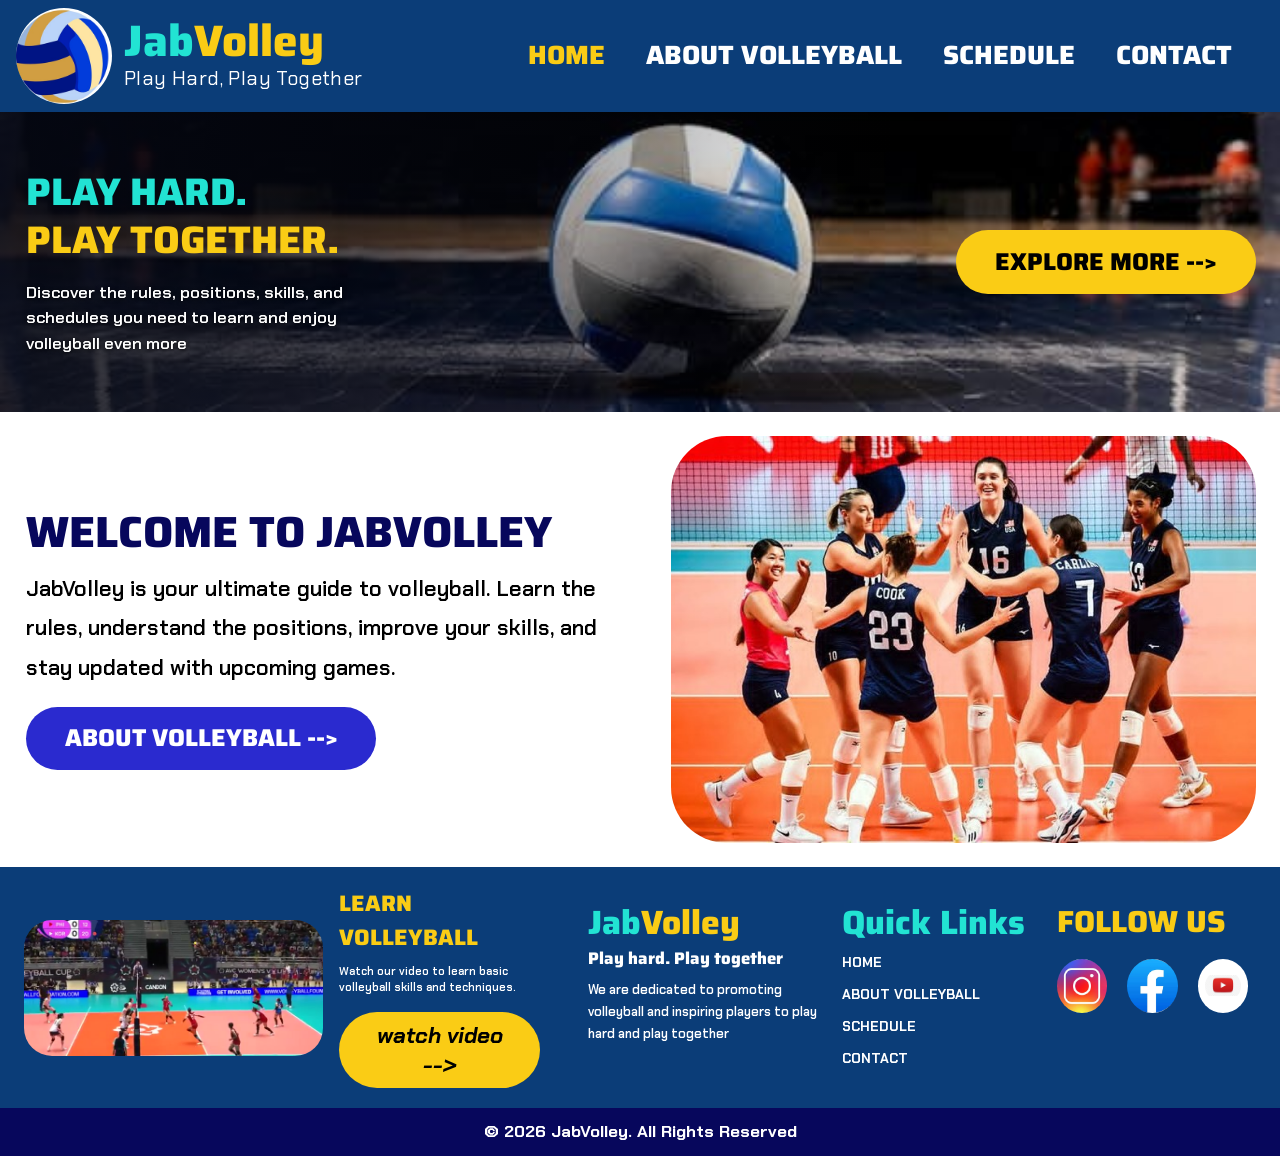
<file: index.html>
<!DOCTYPE html>
<html lang="en">
<head>
  <meta charset="UTF-8">
  <meta name="viewport" content="width=device-width, initial-scale=1">
  <title>Home | JabVolley</title>
  <meta name="author" content="Joshua Jabez P. Sagad">
  <meta name="theme-color" content="#0b3d78">
  <link rel="icon" type="image/png" href="assets/images/logo.png">
  <meta name="description" content="JabVolley is your ultimate guide to volleyball: rules, positions, skills and upcoming games.">
  <link rel="preconnect" href="https://fonts.googleapis.com">
  <link rel="preconnect" href="https://fonts.gstatic.com" crossorigin>
  <link href="https://fonts.googleapis.com/css2?family=Chakra+Petch:ital,wght@0,400;0,600;0,700;1,700&family=Saira:wght@800&display=swap" rel="stylesheet">
  <link rel="stylesheet" href="assets/css/styles.css">
</head>
<body>
  <a class="skip-link" href="#main">Skip to main content</a>

  <!-- ===== HEADER ===== -->
  <header class="site-header">
    <div class="site-header__inner container">
      <a class="brand" href="index.html" aria-label="JabVolley home">
        <img class="brand__logo" src="assets/images/logo.png" alt="JabVolley volleyball logo" width="96" height="96">
        <span>
          <span class="brand__name" style="display:block">Jab<span>Volley</span></span>
          <span class="brand__tagline">Play Hard, Play Together</span>
        </span>
      </a>
      <button class="nav-toggle" id="nav-toggle" type="button" aria-expanded="false" aria-controls="site-nav" aria-label="Open menu">
        <span class="nav-toggle__bar"></span><span class="nav-toggle__bar"></span><span class="nav-toggle__bar"></span>
      </button>
      <nav class="nav" id="site-nav" aria-label="Main navigation">
        <ul class="nav__list">
        <li><a class="nav__link" href="index.html" aria-current="page">Home</a></li>
        <li><a class="nav__link" href="about.html">About Volleyball</a></li>
        <li><a class="nav__link" href="schedule.html">Schedule</a></li>
        <li><a class="nav__link" href="contact.html">Contact</a></li>
        </ul>
      </nav>
    </div>
  </header>

  <main id="main">
    <!-- Hero -->
    <section class="hero" aria-labelledby="hero-title">
      <div class="hero__inner container">
        <div>
          <h1 class="hero__title" id="hero-title"><span class="hero__title--a">Play hard.</span><br><span class="hero__title--b">Play together.</span></h1>
          <p class="hero__text">Discover the rules, positions, skills, and schedules you need to learn and enjoy volleyball even more</p>
        </div>
        <a class="btn btn--yellow" href="about.html">Explore more --&gt;</a>
      </div>
    </section>

    <!-- Welcome -->
    <section class="welcome" aria-labelledby="welcome-title">
      <div class="welcome__inner container">
        <div>
          <h2 class="welcome__title" id="welcome-title">Welcome to JabVolley</h2>
          <p class="welcome__text">JabVolley is your ultimate guide to volleyball. Learn the rules, understand the positions, improve your skills, and stay updated with upcoming games.</p>
          <a class="btn btn--blue" href="about.html">About Volleyball --&gt;</a>
        </div>
        <figure class="photo-figure">
          <img class="rounded-photo" src="assets/images/team-huddle.jpg" alt="Volleyball team celebrating together at the net" width="900" height="500">
          <figcaption class="sr-only">Volleyball players celebrating a point</figcaption>
        </figure>
      </div>
    </section>
  </main>

  <!-- ===== FOOTER ===== -->
  <footer class="site-footer site-footer--home">
    <div class="site-footer__inner container">
      <!-- Learn Volleyball band (shares the footer row on desktop) -->
      <section class="learn" aria-labelledby="learn-title">
        <img class="learn__thumb" src="assets/images/video-thumb.jpg" alt="Volleyball match between two national teams" width="706" height="397" loading="lazy">
        <div>
          <h2 class="learn__title" id="learn-title">Learn Volleyball</h2>
          <p class="learn__text">Watch our video to learn basic volleyball skills and techniques.</p>
          <button class="btn btn--yellow btn--video" type="button" data-video-open>watch video --&gt;</button>
        </div>
      </section>

      <div class="site-footer__cols">
        <div>
          <p class="footer__heading">Jab<span>Volley</span></p>
          <p class="footer__slogan">Play hard. Play together</p>
          <p class="footer__about">We are dedicated to promoting volleyball and inspiring players to play hard and play together</p>
        </div>
        <nav aria-label="Quick links">
          <p class="footer__heading">Quick Links</p>
          <ul class="footer__links">
            <li><a href="index.html">HOME</a></li>
            <li><a href="about.html">ABOUT VOLLEYBALL</a></li>
            <li><a href="schedule.html">SCHEDULE</a></li>
            <li><a href="contact.html">CONTACT</a></li>
          </ul>
        </nav>
        <div>
          <p class="footer__heading footer__heading--follow">Follow Us</p>
          <div class="social">
            <a href="https://www.instagram.com/" target="_blank" rel="noopener"><img src="assets/images/icons/instagram.png" alt="Instagram"></a>
            <a href="https://www.facebook.com/" target="_blank" rel="noopener"><img src="assets/images/icons/facebook.png" alt="Facebook"></a>
            <a href="https://www.youtube.com/" target="_blank" rel="noopener"><img src="assets/images/icons/youtube.png" alt="YouTube"></a>
          </div>
        </div>
      </div>
    </div>
    <p class="site-footer__copy">&copy; 2026 JabVolley. All Rights Reserved</p>
  </footer>

  <!-- Video modal (local MP4) -->
  <dialog class="video-modal" id="video-modal" aria-label="Learn volleyball video">
    <button class="video-modal__close" type="button" data-video-close aria-label="Close video">&times;</button>
    <video id="lesson-video" controls preload="none" poster="assets/images/video-thumb.jpg">
      <source src="assets/video/learn-volleyball.mp4" type="video/mp4">
      Your browser does not support the video tag.
    </video>
  </dialog>

  <script src="assets/js/script.js"></script>
</body>
</html>
</file>
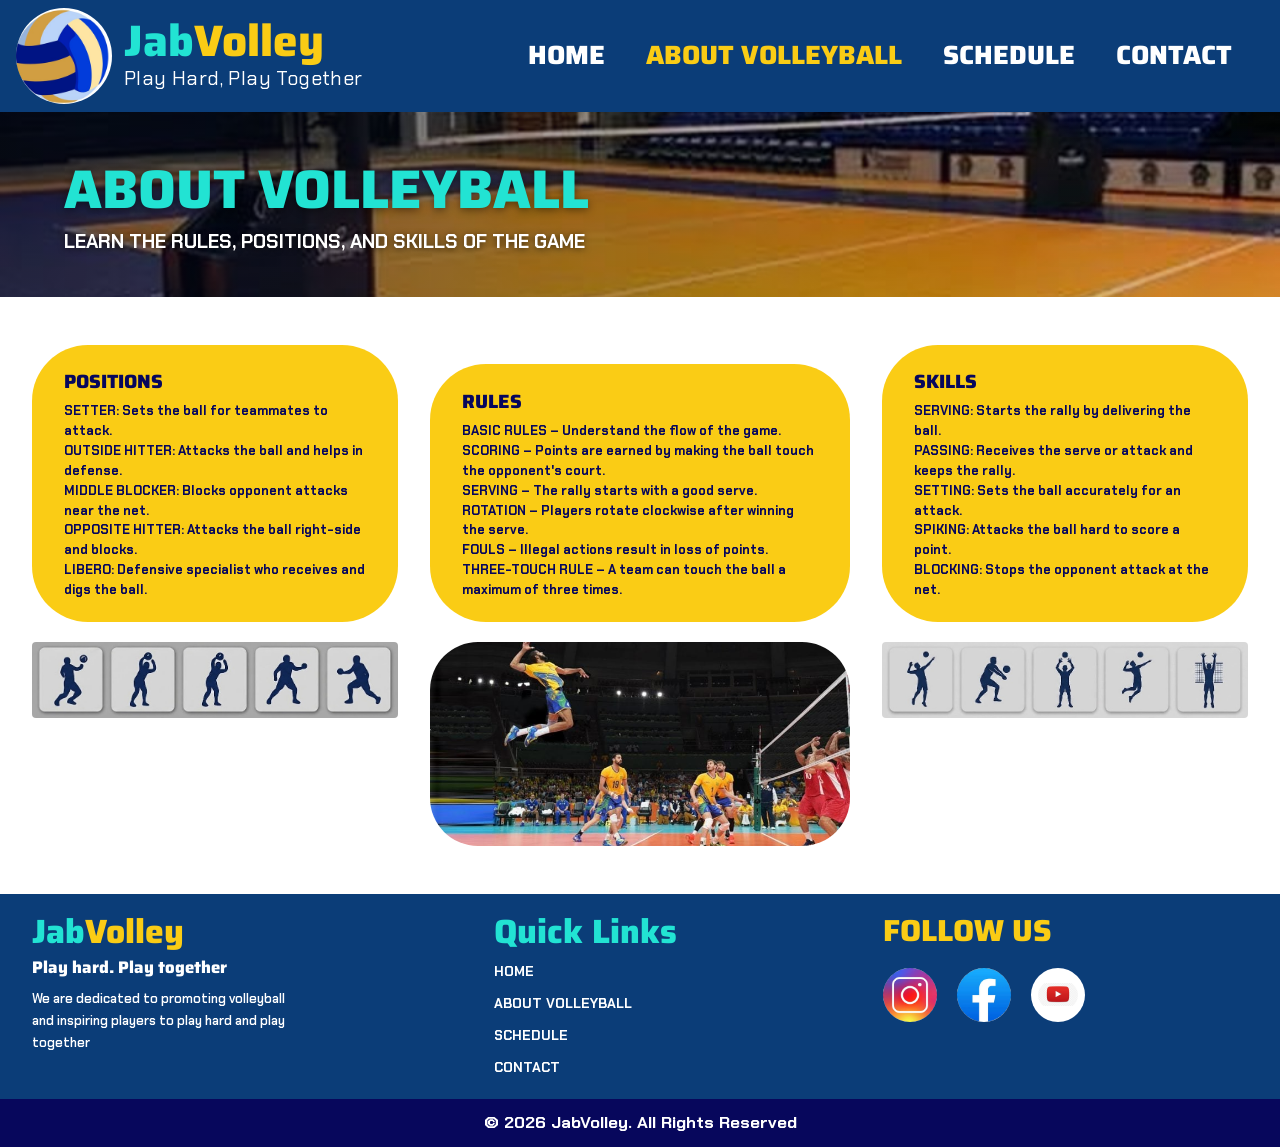
<file: about.html>
<!DOCTYPE html>
<html lang="en">
<head>
  <meta charset="UTF-8">
  <meta name="viewport" content="width=device-width, initial-scale=1">
  <title>About Volleyball | JabVolley</title>
  <meta name="author" content="Joshua Jabez P. Sagad">
  <meta name="theme-color" content="#0b3d78">
  <link rel="icon" type="image/png" href="assets/images/logo.png">
  <meta name="description" content="Learn the rules, positions and skills of volleyball.">
  <link rel="preconnect" href="https://fonts.googleapis.com">
  <link rel="preconnect" href="https://fonts.gstatic.com" crossorigin>
  <link href="https://fonts.googleapis.com/css2?family=Chakra+Petch:ital,wght@0,400;0,600;0,700;1,700&family=Saira:wght@800&display=swap" rel="stylesheet">
  <link rel="stylesheet" href="assets/css/styles.css">
</head>
<body>
  <a class="skip-link" href="#main">Skip to main content</a>

  <!-- ===== HEADER ===== -->
  <header class="site-header">
    <div class="site-header__inner container">
      <a class="brand" href="index.html" aria-label="JabVolley home">
        <img class="brand__logo" src="assets/images/logo.png" alt="JabVolley volleyball logo" width="96" height="96">
        <span>
          <span class="brand__name" style="display:block">Jab<span>Volley</span></span>
          <span class="brand__tagline">Play Hard, Play Together</span>
        </span>
      </a>
      <button class="nav-toggle" id="nav-toggle" type="button" aria-expanded="false" aria-controls="site-nav" aria-label="Open menu">
        <span class="nav-toggle__bar"></span><span class="nav-toggle__bar"></span><span class="nav-toggle__bar"></span>
      </button>
      <nav class="nav" id="site-nav" aria-label="Main navigation">
        <ul class="nav__list">
        <li><a class="nav__link" href="index.html">Home</a></li>
        <li><a class="nav__link" href="about.html" aria-current="page">About Volleyball</a></li>
        <li><a class="nav__link" href="schedule.html">Schedule</a></li>
        <li><a class="nav__link" href="contact.html">Contact</a></li>
        </ul>
      </nav>
    </div>
  </header>

  <main id="main">
    <section class="page-hero page-hero--court">
      <div class="page-hero__inner container">
        <h1 class="page-hero__title">About Volleyball</h1>
        <p class="page-hero__sub">Learn the rules, positions, and skills of the game</p>
      </div>
    </section>

    <div class="about__grid container">
      <article class="info-card info-card--positions" aria-labelledby="positions-title">
        <h2 class="info-card__title" id="positions-title">Positions</h2>
        <p class="info-card__item"><strong>Setter:</strong> Sets the ball for teammates to attack.</p>
        <p class="info-card__item"><strong>Outside Hitter:</strong> Attacks the ball and helps in defense.</p>
        <p class="info-card__item"><strong>Middle Blocker:</strong> Blocks opponent attacks near the net.</p>
        <p class="info-card__item"><strong>Opposite Hitter:</strong> Attacks the ball right-side and blocks.</p>
        <p class="info-card__item"><strong>Libero:</strong> Defensive specialist who receives and digs the ball.</p>
      </article>

      <article class="info-card info-card--rules" aria-labelledby="rules-title">
        <h2 class="info-card__title" id="rules-title">Rules</h2>
        <p class="info-card__item"><strong>Basic Rules</strong> &ndash; Understand the flow of the game.</p>
        <p class="info-card__item"><strong>Scoring</strong> &ndash; Points are earned by making the ball touch the opponent's court.</p>
        <p class="info-card__item"><strong>Serving</strong> &ndash; The rally starts with a good serve.</p>
        <p class="info-card__item"><strong>Rotation</strong> &ndash; Players rotate clockwise after winning the serve.</p>
        <p class="info-card__item"><strong>Fouls</strong> &ndash; Illegal actions result in loss of points.</p>
        <p class="info-card__item"><strong>Three-Touch Rule</strong> &ndash; A team can touch the ball a maximum of three times.</p>
      </article>

      <article class="info-card info-card--skills" aria-labelledby="skills-title">
        <h2 class="info-card__title" id="skills-title">Skills</h2>
        <p class="info-card__item"><strong>Serving:</strong> Starts the rally by delivering the ball.</p>
        <p class="info-card__item"><strong>Passing:</strong> Receives the serve or attack and keeps the rally.</p>
        <p class="info-card__item"><strong>Setting:</strong> Sets the ball accurately for an attack.</p>
        <p class="info-card__item"><strong>Spiking:</strong> Attacks the ball hard to score a point.</p>
        <p class="info-card__item"><strong>Blocking:</strong> Stops the opponent attack at the net.</p>
      </article>

      <img class="about__icons about__icons--positions" src="assets/images/positions-icons.jpg" alt="Silhouettes of the five volleyball positions" loading="lazy">
      <img class="about__photo" src="assets/images/spike-action.jpg" alt="A player leaps to spike the ball over the net" loading="lazy">
      <img class="about__icons about__icons--skills" src="assets/images/skills-icons.jpg" alt="Silhouettes of the five volleyball skills" loading="lazy">
    </div>
  </main>

  <!-- ===== FOOTER ===== -->
  <footer class="site-footer">
    <div class="site-footer__inner container">
      <div class="site-footer__cols">
        <div>
          <p class="footer__heading">Jab<span>Volley</span></p>
          <p class="footer__slogan">Play hard. Play together</p>
          <p class="footer__about">We are dedicated to promoting volleyball and inspiring players to play hard and play together</p>
        </div>
        <nav aria-label="Quick links">
          <p class="footer__heading">Quick Links</p>
          <ul class="footer__links">
            <li><a href="index.html">HOME</a></li>
            <li><a href="about.html">ABOUT VOLLEYBALL</a></li>
            <li><a href="schedule.html">SCHEDULE</a></li>
            <li><a href="contact.html">CONTACT</a></li>
          </ul>
        </nav>
        <div>
          <p class="footer__heading footer__heading--follow">Follow Us</p>
          <div class="social">
            <a href="https://www.instagram.com/" target="_blank" rel="noopener"><img src="assets/images/icons/instagram.png" alt="Instagram"></a>
            <a href="https://www.facebook.com/" target="_blank" rel="noopener"><img src="assets/images/icons/facebook.png" alt="Facebook"></a>
            <a href="https://www.youtube.com/" target="_blank" rel="noopener"><img src="assets/images/icons/youtube.png" alt="YouTube"></a>
          </div>
        </div>
      </div>
    </div>
    <p class="site-footer__copy">&copy; 2026 JabVolley. All Rights Reserved</p>
  </footer>

  <script src="assets/js/script.js"></script>
</body>
</html>
</file>
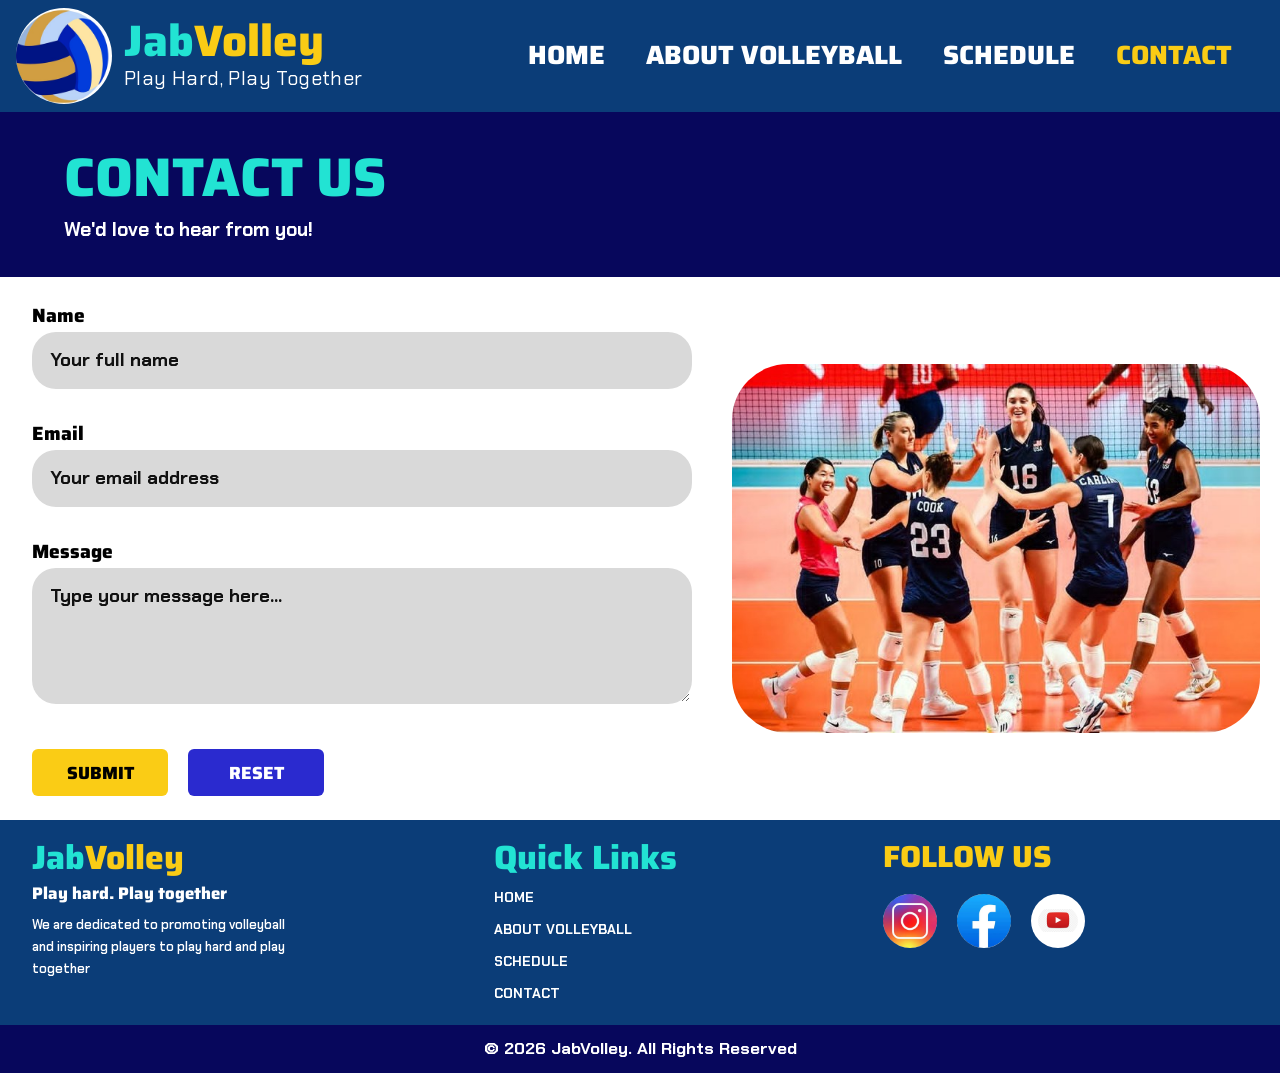
<file: contact.html>
<!DOCTYPE html>
<html lang="en">
<head>
  <meta charset="UTF-8">
  <meta name="viewport" content="width=device-width, initial-scale=1">
  <title>Contact | JabVolley</title>
  <meta name="author" content="Joshua Jabez P. Sagad">
  <meta name="theme-color" content="#0b3d78">
  <link rel="icon" type="image/png" href="assets/images/logo.png">
  <meta name="description" content="Send a message to the JabVolley team.">
  <link rel="preconnect" href="https://fonts.googleapis.com">
  <link rel="preconnect" href="https://fonts.gstatic.com" crossorigin>
  <link href="https://fonts.googleapis.com/css2?family=Chakra+Petch:ital,wght@0,400;0,600;0,700;1,700&family=Saira:wght@800&display=swap" rel="stylesheet">
  <link rel="stylesheet" href="assets/css/styles.css">
</head>
<body>
  <a class="skip-link" href="#main">Skip to main content</a>

  <!-- ===== HEADER ===== -->
  <header class="site-header">
    <div class="site-header__inner container">
      <a class="brand" href="index.html" aria-label="JabVolley home">
        <img class="brand__logo" src="assets/images/logo.png" alt="JabVolley volleyball logo" width="96" height="96">
        <span>
          <span class="brand__name" style="display:block">Jab<span>Volley</span></span>
          <span class="brand__tagline">Play Hard, Play Together</span>
        </span>
      </a>
      <button class="nav-toggle" id="nav-toggle" type="button" aria-expanded="false" aria-controls="site-nav" aria-label="Open menu">
        <span class="nav-toggle__bar"></span><span class="nav-toggle__bar"></span><span class="nav-toggle__bar"></span>
      </button>
      <nav class="nav" id="site-nav" aria-label="Main navigation">
        <ul class="nav__list">
        <li><a class="nav__link" href="index.html">Home</a></li>
        <li><a class="nav__link" href="about.html">About Volleyball</a></li>
        <li><a class="nav__link" href="schedule.html">Schedule</a></li>
        <li><a class="nav__link" href="contact.html" aria-current="page">Contact</a></li>
        </ul>
      </nav>
    </div>
  </header>

  <main id="main">
    <section class="page-hero">
      <div class="page-hero__inner container">
        <h1 class="page-hero__title">Contact Us</h1>
        <p class="page-hero__sub">We'd love to hear from you!</p>
      </div>
    </section>

    <div class="contact__inner container">
      <form id="contact-form" novalidate>
        <div class="form__field">
          <label class="form__label" for="name">Name</label>
          <input class="form__control" id="name" name="name" type="text" placeholder="Your full name" autocomplete="name" required aria-describedby="name-error">
          <p class="form__error" id="name-error" role="alert"></p>
        </div>
        <div class="form__field">
          <label class="form__label" for="email">Email</label>
          <input class="form__control" id="email" name="email" type="email" placeholder="Your email address" autocomplete="email" required aria-describedby="email-error">
          <p class="form__error" id="email-error" role="alert"></p>
        </div>
        <div class="form__field">
          <label class="form__label" for="message">Message</label>
          <textarea class="form__control" id="message" name="message" rows="4" placeholder="Type your message here..." required aria-describedby="message-error"></textarea>
          <p class="form__error" id="message-error" role="alert"></p>
        </div>
        <div class="form__actions">
          <button class="btn btn--yellow" type="submit">Submit</button>
          <button class="btn btn--blue" type="reset">Reset</button>
        </div>
        <p class="form__status" id="form-status" role="status" hidden></p>
      </form>
      <figure class="photo-figure contact__photo">
        <img class="rounded-photo" src="assets/images/team-huddle.jpg" alt="Volleyball team celebrating together at the net" width="900" height="500" loading="lazy">
        <figcaption class="sr-only">Volleyball players celebrating a point</figcaption>
      </figure>
    </div>
  </main>

  <!-- ===== FOOTER ===== -->
  <footer class="site-footer">
    <div class="site-footer__inner container">
      <div class="site-footer__cols">
        <div>
          <p class="footer__heading">Jab<span>Volley</span></p>
          <p class="footer__slogan">Play hard. Play together</p>
          <p class="footer__about">We are dedicated to promoting volleyball and inspiring players to play hard and play together</p>
        </div>
        <nav aria-label="Quick links">
          <p class="footer__heading">Quick Links</p>
          <ul class="footer__links">
            <li><a href="index.html">HOME</a></li>
            <li><a href="about.html">ABOUT VOLLEYBALL</a></li>
            <li><a href="schedule.html">SCHEDULE</a></li>
            <li><a href="contact.html">CONTACT</a></li>
          </ul>
        </nav>
        <div>
          <p class="footer__heading footer__heading--follow">Follow Us</p>
          <div class="social">
            <a href="https://www.instagram.com/" target="_blank" rel="noopener"><img src="assets/images/icons/instagram.png" alt="Instagram"></a>
            <a href="https://www.facebook.com/" target="_blank" rel="noopener"><img src="assets/images/icons/facebook.png" alt="Facebook"></a>
            <a href="https://www.youtube.com/" target="_blank" rel="noopener"><img src="assets/images/icons/youtube.png" alt="YouTube"></a>
          </div>
        </div>
      </div>
    </div>
    <p class="site-footer__copy">&copy; 2026 JabVolley. All Rights Reserved</p>
  </footer>

  <script src="assets/js/script.js"></script>
</body>
</html>
</file>
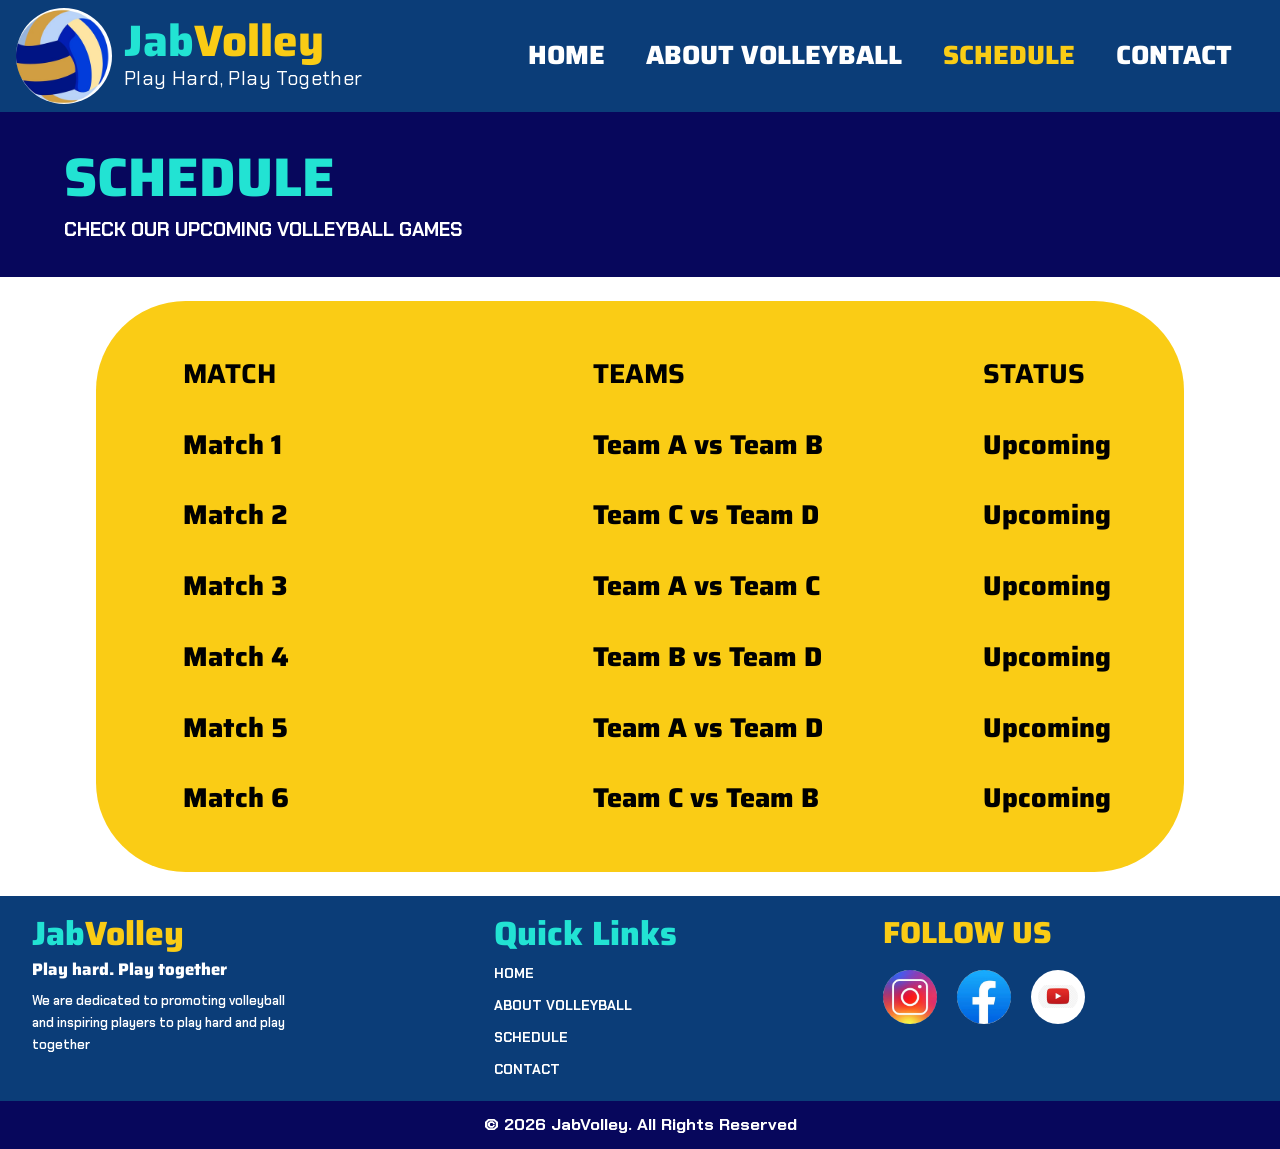
<file: schedule.html>
<!DOCTYPE html>
<html lang="en">
<head>
  <meta charset="UTF-8">
  <meta name="viewport" content="width=device-width, initial-scale=1">
  <title>Schedule | JabVolley</title>
  <meta name="author" content="Joshua Jabez P. Sagad">
  <meta name="theme-color" content="#0b3d78">
  <link rel="icon" type="image/png" href="assets/images/logo.png">
  <meta name="description" content="Check the upcoming JabVolley volleyball games.">
  <link rel="preconnect" href="https://fonts.googleapis.com">
  <link rel="preconnect" href="https://fonts.gstatic.com" crossorigin>
  <link href="https://fonts.googleapis.com/css2?family=Chakra+Petch:ital,wght@0,400;0,600;0,700;1,700&family=Saira:wght@800&display=swap" rel="stylesheet">
  <link rel="stylesheet" href="assets/css/styles.css">
</head>
<body>
  <a class="skip-link" href="#main">Skip to main content</a>

  <!-- ===== HEADER ===== -->
  <header class="site-header">
    <div class="site-header__inner container">
      <a class="brand" href="index.html" aria-label="JabVolley home">
        <img class="brand__logo" src="assets/images/logo.png" alt="JabVolley volleyball logo" width="96" height="96">
        <span>
          <span class="brand__name" style="display:block">Jab<span>Volley</span></span>
          <span class="brand__tagline">Play Hard, Play Together</span>
        </span>
      </a>
      <button class="nav-toggle" id="nav-toggle" type="button" aria-expanded="false" aria-controls="site-nav" aria-label="Open menu">
        <span class="nav-toggle__bar"></span><span class="nav-toggle__bar"></span><span class="nav-toggle__bar"></span>
      </button>
      <nav class="nav" id="site-nav" aria-label="Main navigation">
        <ul class="nav__list">
        <li><a class="nav__link" href="index.html">Home</a></li>
        <li><a class="nav__link" href="about.html">About Volleyball</a></li>
        <li><a class="nav__link" href="schedule.html" aria-current="page">Schedule</a></li>
        <li><a class="nav__link" href="contact.html">Contact</a></li>
        </ul>
      </nav>
    </div>
  </header>

  <main id="main">
    <section class="page-hero">
      <div class="page-hero__inner container">
        <h1 class="page-hero__title">Schedule</h1>
        <p class="page-hero__sub">CHECK OUR UPCOMING VOLLEYBALL GAMES</p>
      </div>
    </section>

    <section class="schedule container" aria-label="Upcoming matches">
      <div class="schedule__panel">
        <table class="schedule__table">
          <caption class="sr-only">Upcoming volleyball matches</caption>
          <thead><tr><th scope="col">Match</th><th scope="col">Teams</th><th scope="col">Status</th></tr></thead>
          <tbody>
            <tr><td>Match 1</td><td>Team A vs <span class="team-long">Team </span>B</td><td>Upcoming</td></tr>
            <tr><td>Match 2</td><td>Team C vs <span class="team-long">Team </span>D</td><td>Upcoming</td></tr>
            <tr><td>Match 3</td><td>Team A vs <span class="team-long">Team </span>C</td><td>Upcoming</td></tr>
            <tr><td>Match 4</td><td>Team B vs <span class="team-long">Team </span>D</td><td>Upcoming</td></tr>
            <tr><td>Match 5</td><td>Team A vs <span class="team-long">Team </span>D</td><td>Upcoming</td></tr>
            <tr><td>Match 6</td><td>Team C vs <span class="team-long">Team </span>B</td><td>Upcoming</td></tr>
          </tbody>
        </table>
      </div>
    </section>
  </main>

  <!-- ===== FOOTER ===== -->
  <footer class="site-footer">
    <div class="site-footer__inner container">
      <div class="site-footer__cols">
        <div>
          <p class="footer__heading">Jab<span>Volley</span></p>
          <p class="footer__slogan">Play hard. Play together</p>
          <p class="footer__about">We are dedicated to promoting volleyball and inspiring players to play hard and play together</p>
        </div>
        <nav aria-label="Quick links">
          <p class="footer__heading">Quick Links</p>
          <ul class="footer__links">
            <li><a href="index.html">HOME</a></li>
            <li><a href="about.html">ABOUT VOLLEYBALL</a></li>
            <li><a href="schedule.html">SCHEDULE</a></li>
            <li><a href="contact.html">CONTACT</a></li>
          </ul>
        </nav>
        <div>
          <p class="footer__heading footer__heading--follow">Follow Us</p>
          <div class="social">
            <a href="https://www.instagram.com/" target="_blank" rel="noopener"><img src="assets/images/icons/instagram.png" alt="Instagram"></a>
            <a href="https://www.facebook.com/" target="_blank" rel="noopener"><img src="assets/images/icons/facebook.png" alt="Facebook"></a>
            <a href="https://www.youtube.com/" target="_blank" rel="noopener"><img src="assets/images/icons/youtube.png" alt="YouTube"></a>
          </div>
        </div>
      </div>
    </div>
    <p class="site-footer__copy">&copy; 2026 JabVolley. All Rights Reserved</p>
  </footer>

  <script src="assets/js/script.js"></script>
</body>
</html>
</file>
<file: assets/css/styles.css>
/* =====================================================================
   JabVolley — styles.css
   Author : Joshua Jabez P. Sagad (BSIT 2nd Year, Holy Angel University)
   Method : Mobile-adaptive, BEM naming, CSS custom properties
   Breakpoints (max-width):  Desktop > 1024px | Tablet <= 1024px | Mobile <= 600px
   ===================================================================== */

/* 1. DESIGN TOKENS ---------------------------------------------------- */
:root {
  --color-navy:   #0b3d78;   /* header + footer */
  --color-ink:    #07075c;   /* page-hero + copyright bar */
  --color-yellow: #facc15;
  --color-cyan:   #22e3d3;
  --color-blue:   #2a2acf;
  --color-slate:  #6b7f9e;   /* "Learn Volleyball" band (tablet/mobile) */
  --color-gray:   #d9d9d9;
  --color-white:  #ffffff;
  --color-black:  #000000;
  --color-error:  #b3001b;

  --font-display: "Saira", "Arial Narrow", Arial, sans-serif;
  --font-body:    "Chakra Petch", Arial, sans-serif;

  --container: 1296px;
  --radius-pill: 999px;
}

/* 2. BASE / RESET ----------------------------------------------------- */
*, *::before, *::after { box-sizing: border-box; }
html { scroll-behavior: smooth; background: #0a0a12; }  /* dark surround, like the Figma prototype viewer */
body {
  margin: 0;
  font-family: var(--font-body);
  font-weight: 600;
  color: var(--color-black);
  background: var(--color-white);
  line-height: 1.5;
  max-width: var(--container);   /* page is a centered 1296px column, as in the mockup */
  margin-inline: auto;
}
img { max-width: 100%; height: auto; display: block; }
a { color: inherit; text-decoration: none; }
ul { list-style: none; margin: 0; padding: 0; }
h1, h2, h3, p, figure { margin: 0; }
:focus-visible { outline: 3px solid var(--color-cyan); outline-offset: 3px; }
.sr-only {
  position: absolute; width: 1px; height: 1px; overflow: hidden;
  clip: rect(0 0 0 0); white-space: nowrap;
}
.skip-link {
  position: absolute; left: .5rem; top: -4rem; z-index: 100;
  background: var(--color-yellow); padding: .5rem 1rem; border-radius: .5rem;
}
.skip-link:focus { top: .5rem; }
.container { width: 100%; max-width: var(--container); margin-inline: auto; }

/* 3. BUTTONS ---------------------------------------------------------- */
.btn {
  display: inline-block; border: 0; cursor: pointer;
  font-family: var(--font-display); font-weight: 800; text-transform: uppercase;
  border-radius: var(--radius-pill);
  padding: .55em 1.6em;
  font-size: clamp(.62rem, 1.9vw, 1.65rem);
  transition: transform .15s ease, filter .15s ease;
}
.btn:hover { transform: translateY(-2px); filter: brightness(1.08); }
.btn--yellow { background: var(--color-yellow); color: var(--color-black); }
.btn--blue   { background: var(--color-blue);   color: var(--color-white); }
.btn--video  { font-weight: 700; font-family: var(--font-body); font-style: italic; text-transform: none; font-size: clamp(.6rem, 1.8vw, 1.4rem); padding: .4em 1.4em; }

/* 4. HEADER + NAVIGATION --------------------------------------------- */
.site-header { background: var(--color-navy); position: relative; z-index: 20; }
.site-header__inner {
  display: flex; align-items: center; justify-content: space-between;
  padding: .5rem 1rem; min-height: 108px;
}
.brand { display: flex; align-items: center; gap: .75rem; }
.brand__logo { width: 96px; height: 96px; border-radius: 50%; object-fit: cover; }
.brand__name { font-family: var(--font-display); font-weight: 800; font-size: 2.75rem; line-height: 1; color: var(--color-cyan); }
.brand__name span { color: var(--color-yellow); }
.brand__tagline { font-family: var(--font-body); font-weight: 400; color: var(--color-white); font-size: 1.25rem; letter-spacing: .02em; }

.nav__list { display: flex; gap: clamp(1.5rem, 3.2vw, 3.25rem); padding-right: 2rem; }
.nav__link {
  font-family: var(--font-display); font-weight: 800; text-transform: uppercase;
  font-size: 1.65rem; color: var(--color-white); transition: color .15s;
}
.nav__link:hover, .nav__link[aria-current="page"] { color: var(--color-yellow); }

.nav-toggle { display: none; background: none; border: 0; cursor: pointer; padding: .5rem; }
.nav-toggle__bar { display: block; width: 46px; height: 6px; background: var(--color-white); margin: 7px 0; border-radius: 2px; transition: transform .2s, opacity .2s; }
.nav-toggle[aria-expanded="true"] .nav-toggle__bar:nth-child(1) { transform: translateY(13px) rotate(45deg); }
.nav-toggle[aria-expanded="true"] .nav-toggle__bar:nth-child(2) { opacity: 0; }
.nav-toggle[aria-expanded="true"] .nav-toggle__bar:nth-child(3) { transform: translateY(-13px) rotate(-45deg); }

/* 5. HOME — HERO ------------------------------------------------------ */
.hero {
  background:
    linear-gradient(90deg, rgba(5,8,20,.85) 0%, rgba(5,8,20,.35) 45%, rgba(5,8,20,0) 70%),
    url("../images/hero-ball.jpg") center 50% / cover no-repeat;
  min-height: 300px; display: flex; align-items: center;
}
.hero__inner { display: flex; align-items: center; justify-content: space-between; gap: 1rem; padding: 1.5rem 1.5rem 1.5rem 1.6rem; }
.hero__title { font-family: var(--font-display); font-weight: 800; text-transform: uppercase; font-size: clamp(1rem, 3.2vw, 2.4rem); line-height: 1.25; }
.hero__title--a { color: var(--color-cyan); }
.hero__title--b { color: var(--color-yellow); }
.hero__text { color: var(--color-white); font-size: clamp(.55rem, 1.35vw, 1.05rem); max-width: 22rem; margin-top: 1rem; text-shadow: 0 1px 4px rgba(0,0,0,.7); }

/* 6. HOME — WELCOME --------------------------------------------------- */
.welcome__inner { display: grid; grid-template-columns: minmax(0, 1.05fr) minmax(0, 1fr); gap: 2rem; align-items: center; padding: 1.5rem 1.5rem 1.5rem 1.6rem; }
.welcome__title { font-family: var(--font-display); font-weight: 800; text-transform: uppercase; color: var(--color-ink); font-size: clamp(.9rem, 3.4vw, 2.9rem); line-height: 1.1; }
.welcome__text { font-size: clamp(.55rem, 1.7vw, 1.4rem); margin: .75rem 0 1.25rem; line-height: 1.8; }
.rounded-photo { border-radius: clamp(24px, 5vw, 56px); width: 100%; aspect-ratio: 505 / 352; object-fit: cover; }

/* 7. HOME — LEARN VOLLEYBALL (lives inside footer, see §11) ---------- */
.learn { display: flex; align-items: center; gap: 1rem; }
.learn__thumb { width: 58%; height: auto; border-radius: 28px; aspect-ratio: 362 / 165; object-fit: cover; flex: none; }
.learn__title { font-family: var(--font-display); font-weight: 800; text-transform: uppercase; color: var(--color-yellow); font-size: 1.4rem; }
.learn__text { color: var(--color-white); font-size: .7rem; margin: .5rem 0 1rem; }

/* 8. SUB-PAGE HERO (About / Schedule / Contact) ---------------------- */
.page-hero { background: var(--color-ink); }
.page-hero__inner { padding: 2.25rem 4rem 2rem; }
.page-hero__title { font-family: var(--font-display); font-weight: 800; text-transform: uppercase; color: var(--color-cyan); font-size: clamp(1.4rem, 5vw, 3.4rem); line-height: 1.1; }
.page-hero__sub { color: var(--color-white); font-weight: 800; font-size: clamp(.7rem, 1.9vw, 1.2rem); margin-top: .5rem; }
.page-hero--court {
  background:
    linear-gradient(90deg, rgba(5,8,30,.55), rgba(5,8,30,.1)),
    url("../images/court-banner.jpg") center / cover no-repeat;
  position: relative;
}
.page-hero--court .page-hero__inner { padding-block: 3rem 2.5rem; }
.page-hero--court .page-hero__title { text-shadow: 0 2px 8px rgba(0,0,0,.45); }
.page-hero--court .page-hero__sub { max-width: 40rem; text-transform: uppercase; text-shadow: 0 1px 6px rgba(0,0,0,.6); }

/* 9. ABOUT PAGE ------------------------------------------------------- */
.about__grid {
  display: grid; align-items: end; gap: 1.25rem 2rem; padding: 3rem 2rem;
  grid-template-columns: minmax(0, 1fr) minmax(0, 1.15fr) minmax(0, 1fr);
  grid-template-areas: "positions rules skills" "pos-icons photo skill-icons";
}
.info-card { background: var(--color-yellow); border-radius: 56px; padding: 1.4rem 2rem; color: var(--color-ink); }
.info-card--rules { grid-area: rules; }
.info-card--positions { grid-area: positions; }
.info-card--skills { grid-area: skills; }
.info-card__title { font-family: var(--font-display); font-weight: 800; text-transform: uppercase; font-size: 1.2rem; margin-bottom: .35rem; }
.info-card__item { font-size: clamp(.62rem, 1.3vw, .8rem); line-height: 1.55; font-weight: 800; }
.info-card__item strong { font-weight: 800; text-transform: uppercase; }
.about__photo { grid-area: photo; border-radius: 48px; width: 100%; aspect-ratio: 243 / 118; object-fit: cover; align-self: start; }
.about__icons { width: 100%; border-radius: 4px; align-self: start; }
.about__icons--positions { grid-area: pos-icons; }
.about__icons--skills { grid-area: skill-icons; }

/* 10. SCHEDULE + CONTACT --------------------------------------------- */
.schedule { padding: 1.5rem 6rem 1.5rem; }
.schedule__panel { background: var(--color-yellow); border-radius: clamp(36px, 7vw, 90px); padding: clamp(1.25rem, 3vw, 2.5rem) 2rem clamp(1.25rem, 3vw, 2.5rem) 5rem; }
.schedule__table { width: 100%; border-collapse: collapse; font-family: var(--font-display); font-weight: 800; font-size: clamp(.7rem, 2.2vw, 1.7rem); }
.schedule__table th { text-transform: uppercase; text-align: left; }
.schedule__table th, .schedule__table td { padding: .55em .25em; }
.schedule__table { table-layout: fixed; }
.schedule__table th:nth-child(1) { width: 42%; }   /* Match  */
.schedule__table th:nth-child(2) { width: 40%; }   /* Teams  */
.schedule__table th:nth-child(3) { width: 18%; }   /* Status */

.contact__inner { display: grid; grid-template-columns: minmax(0, 1.25fr) minmax(0, 1fr); gap: 2.5rem; align-items: center; padding: 1.5rem 1.25rem 1.5rem 2rem; }
.form__field { margin-bottom: .75rem; }
.form__label { display: block; font-family: var(--font-display); font-weight: 800; font-size: clamp(.8rem, 1.6vw, 1.2rem); margin-bottom: .15rem; }
.form__control {
  width: 100%; border: 2px solid transparent; background: var(--color-gray); border-radius: 24px;
  padding: .9rem 1rem; font-family: var(--font-body); font-weight: 700; font-size: clamp(.7rem, 1.6vw, 1.15rem); color: var(--color-black);
}
.form__control::placeholder { color: #111; opacity: 1; }
textarea.form__control { min-height: 8.5rem; resize: vertical; }
.form__control[aria-invalid="true"] { border-color: var(--color-error); }
.form__error { color: var(--color-error); font-size: .8rem; min-height: 1.1em; margin-top: .25rem; font-weight: 700; }
.form__actions { display: flex; gap: 1.25rem; margin-top: 1.25rem; }
.form__actions .btn { border-radius: 6px; font-size: clamp(.75rem, 1.6vw, 1.1rem); min-width: 8.5rem; padding: .55em 1em; }
.form__status { margin-top: 1rem; padding: .75rem 1rem; border-radius: 12px; background: #dff7e4; color: #0d5b22; font-weight: 700; }
.form__status[hidden] { display: none; }

/* 11. FOOTER ---------------------------------------------------------- */
.site-footer { background: var(--color-navy); color: var(--color-white); }
.site-footer__inner { display: flex; flex-wrap: wrap; align-items: center; padding: 1.25rem 1rem; gap: 1.5rem 2rem; }
.site-footer__cols { flex: 1 1 0; min-width: 0; display: grid; grid-template-columns: 1.2fr 1fr 1fr; gap: 1.5rem; align-items: start; justify-items: start; padding-inline: 1rem; }
.footer__heading { font-family: var(--font-display); font-weight: 800; font-size: 2.1rem; line-height: 1.1; color: var(--color-cyan); }
.footer__heading span { color: var(--color-yellow); }
.footer__heading--follow { text-transform: uppercase; color: var(--color-yellow); font-size: 1.9rem; }
.footer__slogan { font-family: var(--font-display); font-weight: 800; font-size: 1.05rem; margin: .25rem 0 .5rem; }
.footer__about { font-size: .8rem; line-height: 1.7; max-width: 16rem; }
.footer__links li { margin-top: .5rem; }
.footer__links a { font-weight: 800; text-transform: uppercase; font-size: .85rem; }
.footer__links a:hover { color: var(--color-yellow); }
.social { display: flex; gap: 1.25rem; margin-top: 1.25rem; }
.social img { width: 54px; height: 54px; border-radius: 50%; object-fit: cover; transition: transform .15s; }
.social img[src*="youtube"] { background: var(--color-white); object-fit: contain; padding: 11px 7px; }  /* red logo inside a white circle */
.social a:hover img { transform: scale(1.1); }
.site-footer__copy { background: var(--color-ink); text-align: center; padding: .7rem 1rem; font-weight: 800; font-size: 1.05rem; }

/* Home page: "Learn Volleyball" shares the footer band on desktop */
.site-footer--home .learn { flex: 0 0 42%; padding-left: .5rem; }

/* =====================================================================
   TABLET  (<= 1024px) — hamburger nav, scaled layouts
   ===================================================================== */
@media (max-width: 1024px) {
  .site-header__inner { min-height: 66px; padding: .4rem .9rem; }
  .brand__logo { width: 64px; height: 64px; }
  .brand__name { font-size: 1.75rem; }
  .brand__tagline { font-size: .85rem; }

  .nav-toggle { display: block; margin-right: 1rem; }
  .nav-toggle__bar { width: 44px; height: 6px; margin: 6px 0; }
  .nav-toggle[aria-expanded="true"] .nav-toggle__bar:nth-child(1) { transform: translateY(12px) rotate(45deg); }
  .nav-toggle[aria-expanded="true"] .nav-toggle__bar:nth-child(3) { transform: translateY(-12px) rotate(-45deg); }
  .nav { position: absolute; inset: 100% 0 auto 0; background: var(--color-navy); border-top: 1px solid rgba(255,255,255,.2); max-height: 0; overflow: hidden; transition: max-height .3s ease; }
  .nav.is-open { max-height: 320px; box-shadow: 0 12px 24px rgba(0,0,0,.35); }
  .nav__list { flex-direction: column; gap: 0; padding: .5rem 0; }
  .nav__link { display: block; padding: .9rem 1.5rem; font-size: 1.2rem; }

  .hero { min-height: 167px; }
  .hero__inner { padding: 1rem 1rem; }
  .hero__text { margin-top: .5rem; }
  .btn { font-size: clamp(.62rem, 1.9vw, 1rem); }

  .welcome__inner { padding: 3rem 1rem; gap: 1rem; }

  .site-footer--home .learn { flex: 0 0 calc(100% + 2rem); background: var(--color-slate); margin: -1.25rem -1rem 0; padding: 1.25rem 2rem; }
  .site-footer--home .site-footer__inner { gap: 1.25rem 0; }
  .learn__title { font-size: clamp(.95rem, 2.5vw, 1.4rem); }
  .learn__text { font-size: clamp(.55rem, 1.4vw, .75rem); }
  .site-footer__cols { flex: 1 1 100%; grid-template-columns: 1.4fr 1fr 1fr; padding-inline: 0; gap: 1rem; }
  .footer__heading { font-size: clamp(1.1rem, 3.2vw, 1.8rem); }
  .footer__heading--follow { font-size: clamp(1rem, 3vw, 1.7rem); }
  .footer__slogan { font-size: clamp(.6rem, 1.5vw, .85rem); }
  .footer__about { font-size: clamp(.55rem, 1.4vw, .75rem); }
  .footer__links a { font-size: clamp(.55rem, 1.4vw, .75rem); }
  .social { gap: .6rem; }
  .social img { width: clamp(30px, 6.8vw, 46px); height: clamp(30px, 6.8vw, 46px); }
  .site-footer__copy { font-size: clamp(.6rem, 1.8vw, .85rem); }

  .page-hero__inner, .page-hero--court .page-hero__inner { padding: 2.75rem 1.25rem; }

  /* About: stack rules → photo → (positions | skills) → icons */
  .about__grid {
    padding: 1.5rem 1rem 2.5rem; gap: .9rem 1.25rem; align-items: start;
    grid-template-columns: repeat(2, minmax(0, 1fr));
    grid-template-areas: "rules rules" "photo photo" "positions skills" "pos-icons skill-icons";
  }
  .info-card--rules { justify-self: center; width: min(100%, 26rem); }
  .about__photo { justify-self: center; width: min(100%, 20rem); aspect-ratio: 243 / 118; }
  .info-card { border-radius: 44px; padding: 1.1rem 1.4rem; height: 100%; }
  .info-card__title { font-size: 1rem; }

  .schedule { padding: 2rem 1rem; }
  .schedule__panel { padding-left: 1.5rem; padding-right: 1rem; }
  .schedule__table th:nth-child(1) { width: 38%; }
  .schedule__table th:nth-child(2) { width: 36%; }
  .schedule__table th:nth-child(3) { width: 26%; }
  .contact__inner { padding: 1.25rem 1rem; gap: 1.25rem; align-items: start; }
  textarea.form__control { min-height: 11rem; }
  .contact__photo { align-self: center; }
}

/* =====================================================================
   MOBILE  (<= 600px)
   ===================================================================== */
@media (max-width: 600px) {
  .brand__logo { width: 50px; height: 50px; }
  .brand__name { font-size: 1.35rem; }
  .brand__tagline { font-size: .62rem; font-weight: 700; }
  .nav-toggle { margin-right: .25rem; }
  .nav-toggle__bar { width: 38px; height: 5px; margin: 5px 0; }
  .nav-toggle[aria-expanded="true"] .nav-toggle__bar:nth-child(1) { transform: translateY(10px) rotate(45deg); }
  .nav-toggle[aria-expanded="true"] .nav-toggle__bar:nth-child(3) { transform: translateY(-10px) rotate(-45deg); }

  .hero { min-height: 130px; }
  .hero__inner { padding: .75rem; }
  .welcome__inner { padding: 2.5rem .75rem; }

  .site-footer--home .learn { padding: 1rem .75rem; margin-inline: -1rem; }
  .learn__thumb { border-radius: 20px; width: 46%; }
  .site-footer__inner { padding: 1rem .75rem; }
  .site-footer--home .learn { margin-top: -1rem; margin-inline: -.75rem; flex-basis: calc(100% + 1.5rem); }
  .site-footer__cols { grid-template-columns: 1.5fr 1.15fr 1fr; gap: .6rem; }

  .info-card { padding: .9rem 1rem; border-radius: 34px; }
  .page-hero__inner, .page-hero--court .page-hero__inner { padding: 1.75rem 1rem; }

  .schedule { padding: 1.5rem .75rem; }
  .schedule__panel { padding: 1.25rem 1.1rem; }
  .schedule__table td, .schedule__table th { padding: .8em .2em; }
  .team-long { display: none; }

  .form__control { border-radius: 16px; padding: .7rem; }
  .form__actions { gap: .5rem; }
  .form__actions .btn { min-width: 0; flex: 1; }
}
/* Very small phones: stack two-column blocks */
@media (max-width: 380px) {
  .welcome__inner, .contact__inner { grid-template-columns: 1fr; }
}

@media (prefers-reduced-motion: reduce) {
  * { transition: none !important; scroll-behavior: auto !important; }
}

/* 12. VIDEO MODAL ----------------------------------------------------- */
.video-modal { border: 0; padding: 0; background: #000; width: min(92vw, 900px); border-radius: 16px; overflow: hidden; }
.video-modal::backdrop { background: rgba(0,0,10,.8); }
.video-modal video { display: block; width: 100%; aspect-ratio: 16 / 9; }
.video-modal__close { position: absolute; top: .5rem; right: .75rem; z-index: 2; width: 2.5rem; height: 2.5rem; border: 0; border-radius: 50%; background: var(--color-yellow); font-size: 1.6rem; line-height: 1; cursor: pointer; }
.about__icons { border-radius: 4px; object-fit: cover; }
</file>
